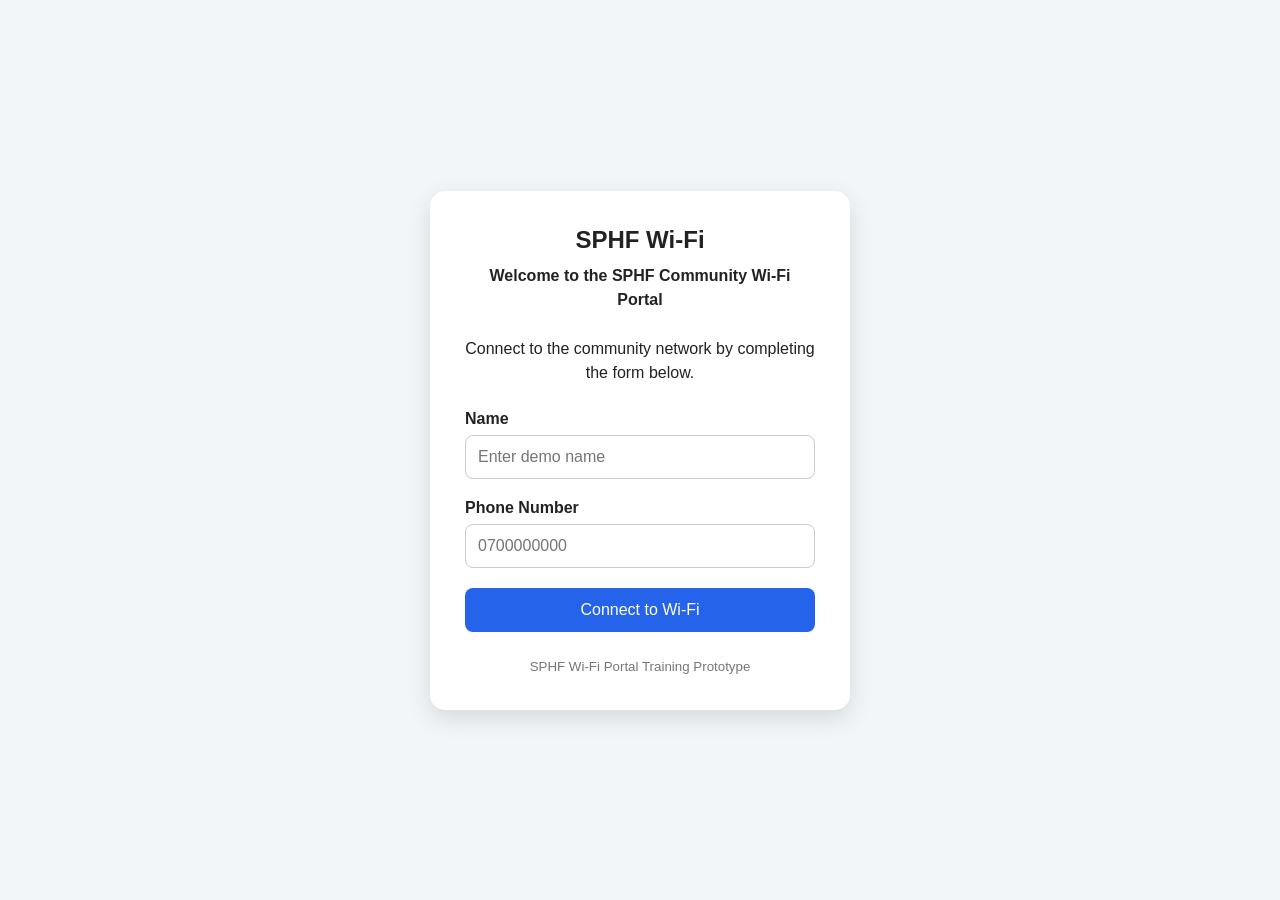
<file: sphf-wifi-portal/portal/index.html>
<!DOCTYPE html>
<html lang="en">
<head>
    <meta charset="UTF-8">
    <meta name="viewport" content="width=device-width, initial-scale=1.0">

    <title>SPHF Wi-Fi Portal</title>

    <link rel="stylesheet" href="style.css">
</head>

<body>

    <main class="portal">

        <section class="portal-card">

            <h1>SPHF Wi-Fi</h1>

            <p class="welcome">
                Welcome to the SPHF Community Wi-Fi Portal
            </p>

            <p>
                Connect to the community network by completing the form below.
            </p>

            <form id="connectionForm">

                <div class="form-group">
                    <label for="name">Name</label>

                    <input
                        type="text"
                        id="name"
                        name="name"
                        placeholder="Enter demo name"
                        required
                    >
                </div>

                <div class="form-group">
                    <label for="phone">Phone Number</label>

                    <input
                        type="tel"
                        id="phone"
                        name="phone"
                        placeholder="0700000000"
                        required
                    >
                </div>

                <button type="submit">
                    Connect to Wi-Fi
                </button>

            </form>

            <p id="message"></p>

            <footer>
                <small>SPHF Wi-Fi Portal Training Prototype</small>
            </footer>

        </section>

    </main>

    <script src="script.js"></script>

</body>
</html>
</file>
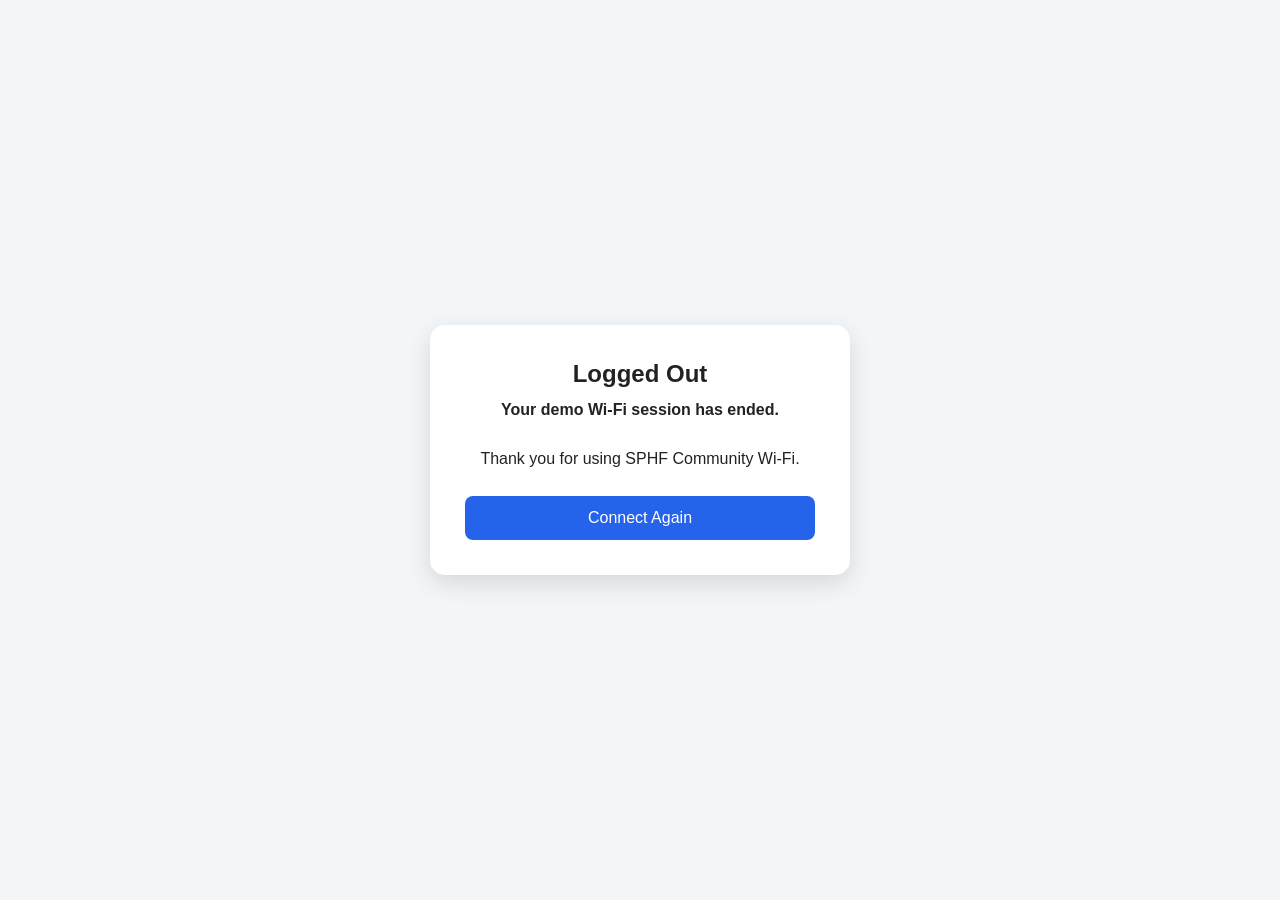
<file: sphf-wifi-portal/portal/logout.html>
<!DOCTYPE html>
<html lang="en">

<head>
    <meta charset="UTF-8">
    <meta name="viewport" content="width=device-width, initial-scale=1.0">

    <title>Logout | SPHF Wi-Fi</title>

    <link rel="stylesheet" href="style.css">
</head>

<body>

    <main class="portal">

        <section class="portal-card">

            <h1>Logged Out</h1>

            <p class="welcome">
                Your demo Wi-Fi session has ended.
            </p>

            <p>
                Thank you for using SPHF Community Wi-Fi.
            </p>

            <a href="index.html" class="button-link">
                Connect Again
            </a>

        </section>

    </main>

</body>
</html>
</file>
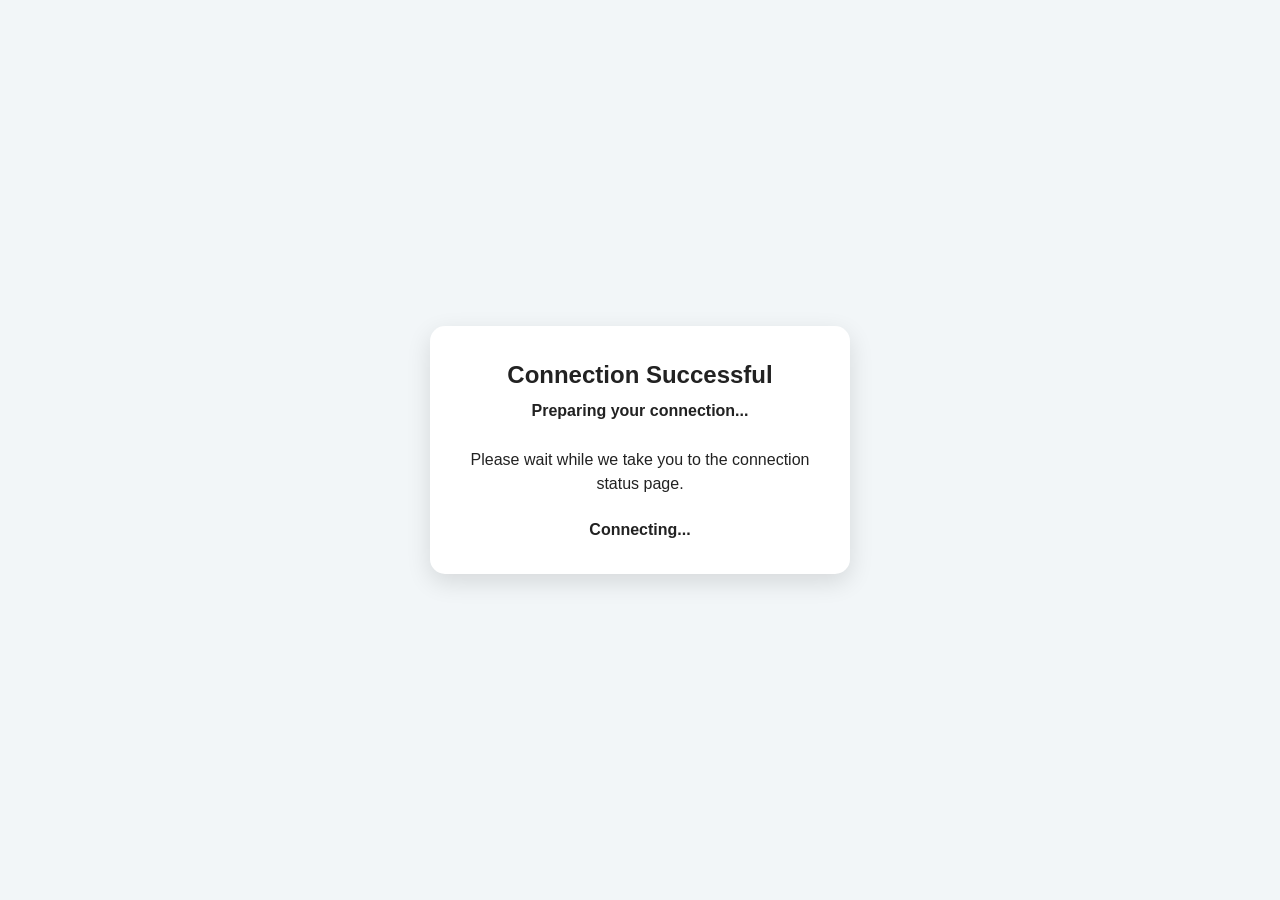
<file: sphf-wifi-portal/portal/redirect.html>
<!DOCTYPE html>
<html lang="en">

<head>
    <meta charset="UTF-8">
    <meta name="viewport" content="width=device-width, initial-scale=1.0">

    <title>Redirecting | SPHF Wi-Fi</title>

    <link rel="stylesheet" href="style.css">
</head>

<body>

    <main class="portal">

        <section class="portal-card">

            <h1>Connection Successful</h1>

            <p class="welcome">
                Preparing your connection...
            </p>

            <p>
                Please wait while we take you to the
                connection status page.
            </p>

            <div class="loading">
                Connecting...
            </div>

        </section>

    </main>

    <script>
        setTimeout(function () {
            window.location.href = "status.html";
        }, 2000);
    </script>

</body>
</html>
</file>
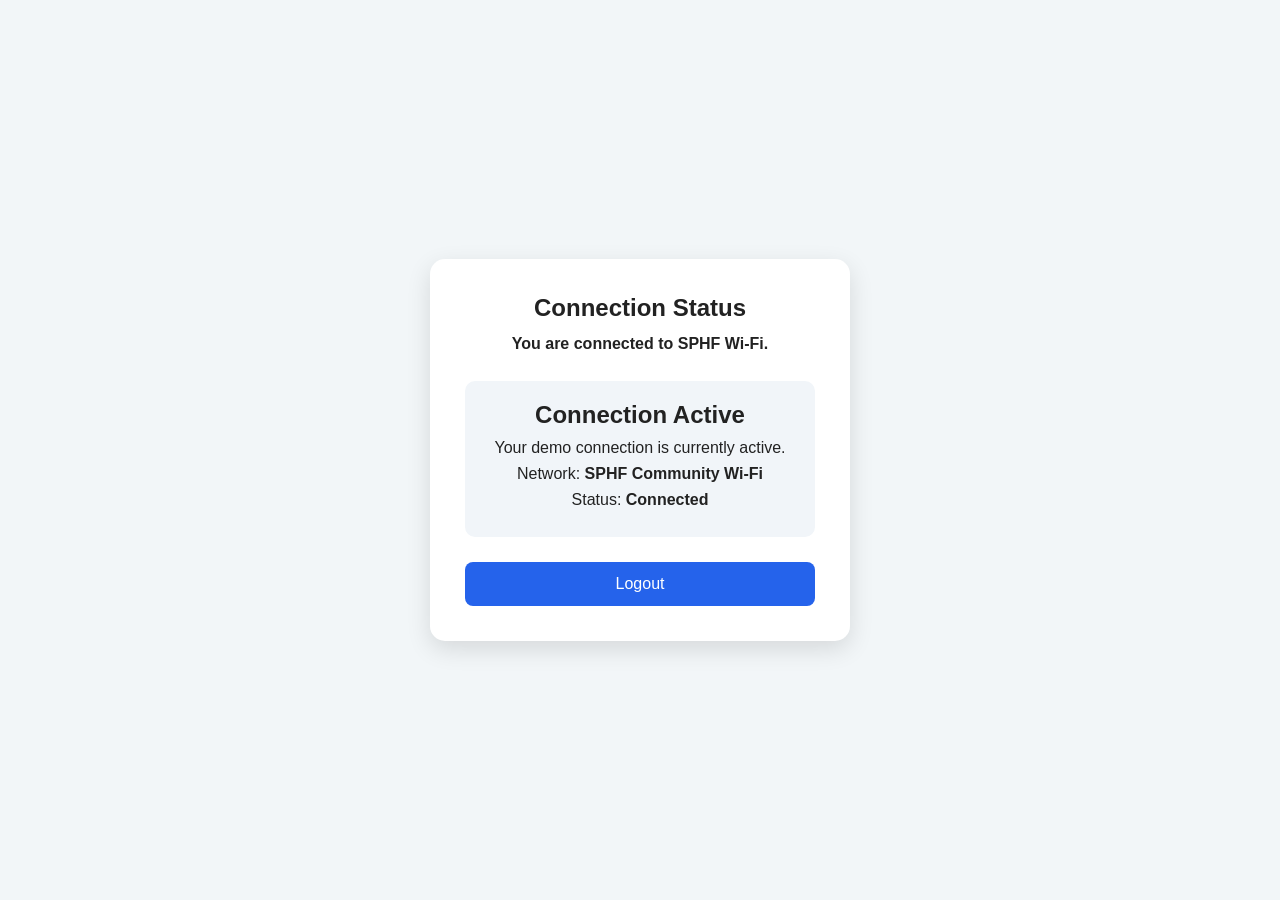
<file: sphf-wifi-portal/portal/status.html>
<!DOCTYPE html>
<html lang="en">

<head>
    <meta charset="UTF-8">
    <meta name="viewport" content="width=device-width, initial-scale=1.0">

    <title>Wi-Fi Status | SPHF</title>

    <link rel="stylesheet" href="style.css">
</head>

<body>

    <main class="portal">

        <section class="portal-card">

            <h1>Connection Status</h1>

            <p class="welcome">
                You are connected to SPHF Wi-Fi.
            </p>

            <div class="status-box">

                <h2>Connection Active</h2>

                <p>
                    Your demo connection is currently active.
                </p>

                <p>
                    Network: <strong>SPHF Community Wi-Fi</strong>
                </p>

                <p>
                    Status: <strong>Connected</strong>
                </p>

            </div>

            <a href="logout.html" class="button-link">
                Logout
            </a>

        </section>

    </main>

</body>
</html>
</file>
<file: sphf-wifi-portal/portal/style.css>
* {
    box-sizing: border-box;
    margin: 0;
    padding: 0;
}

body {
    font-family: Arial, sans-serif;
    background: #f2f6f8;
    color: #222;
}

.portal {
    min-height: 100vh;
    display: flex;
    justify-content: center;
    align-items: center;
    padding: 20px;
}

.portal-card {
    width: 100%;
    max-width: 420px;
    background: white;
    padding: 35px;
    border-radius: 15px;
    box-shadow: 0 8px 25px rgba(0, 0, 0, 0.12);
}

.portal-card h1 {
    text-align: center;
    margin-bottom: 10px;
}

.welcome {
    text-align: center;
    margin-bottom: 15px;
    font-weight: bold;
}

.portal-card > p {
    text-align: center;
    margin-bottom: 25px;
    line-height: 1.5;
}

.form-group {
    margin-bottom: 20px;
}

.form-group label {
    display: block;
    margin-bottom: 7px;
    font-weight: bold;
}

.form-group input {
    width: 100%;
    padding: 12px;
    border: 1px solid #ccc;
    border-radius: 8px;
    font-size: 16px;
}

.form-group input:focus {
    outline: none;
    border-color: #2563eb;
}

button {
    width: 100%;
    padding: 13px;
    border: none;
    border-radius: 8px;
    background: #2563eb;
    color: white;
    font-size: 16px;
    cursor: pointer;
}

button:hover {
    background: #1d4ed8;
}

#message {
    margin-top: 20px;
    text-align: center;
    font-weight: bold;
}

footer {
    text-align: center;
    margin-top: 25px;
    color: #777;
}
.status-box {
    margin: 25px 0;
    padding: 20px;
    background: #f1f5f9;
    border-radius: 10px;
    text-align: center;
}

.status-box h2 {
    margin-bottom: 10px;
}

.status-box p {
    margin: 8px 0;
}

.button-link {
    display: block;
    width: 100%;
    padding: 13px;
    background: #2563eb;
    color: white;
    text-align: center;
    text-decoration: none;
    border-radius: 8px;
}

.button-link:hover {
    background: #1d4ed8;
}
.error-box {
    margin: 25px 0;
    padding: 20px;
    background: #fef2f2;
    border: 1px solid #fecaca;
    border-radius: 10px;
    text-align: center;
}

.error-box h2 {
    margin-bottom: 10px;
}

.error-box p {
    line-height: 1.5;
}
.loading {
    margin-top: 25px;
    text-align: center;
    font-weight: bold;
}
</file>
